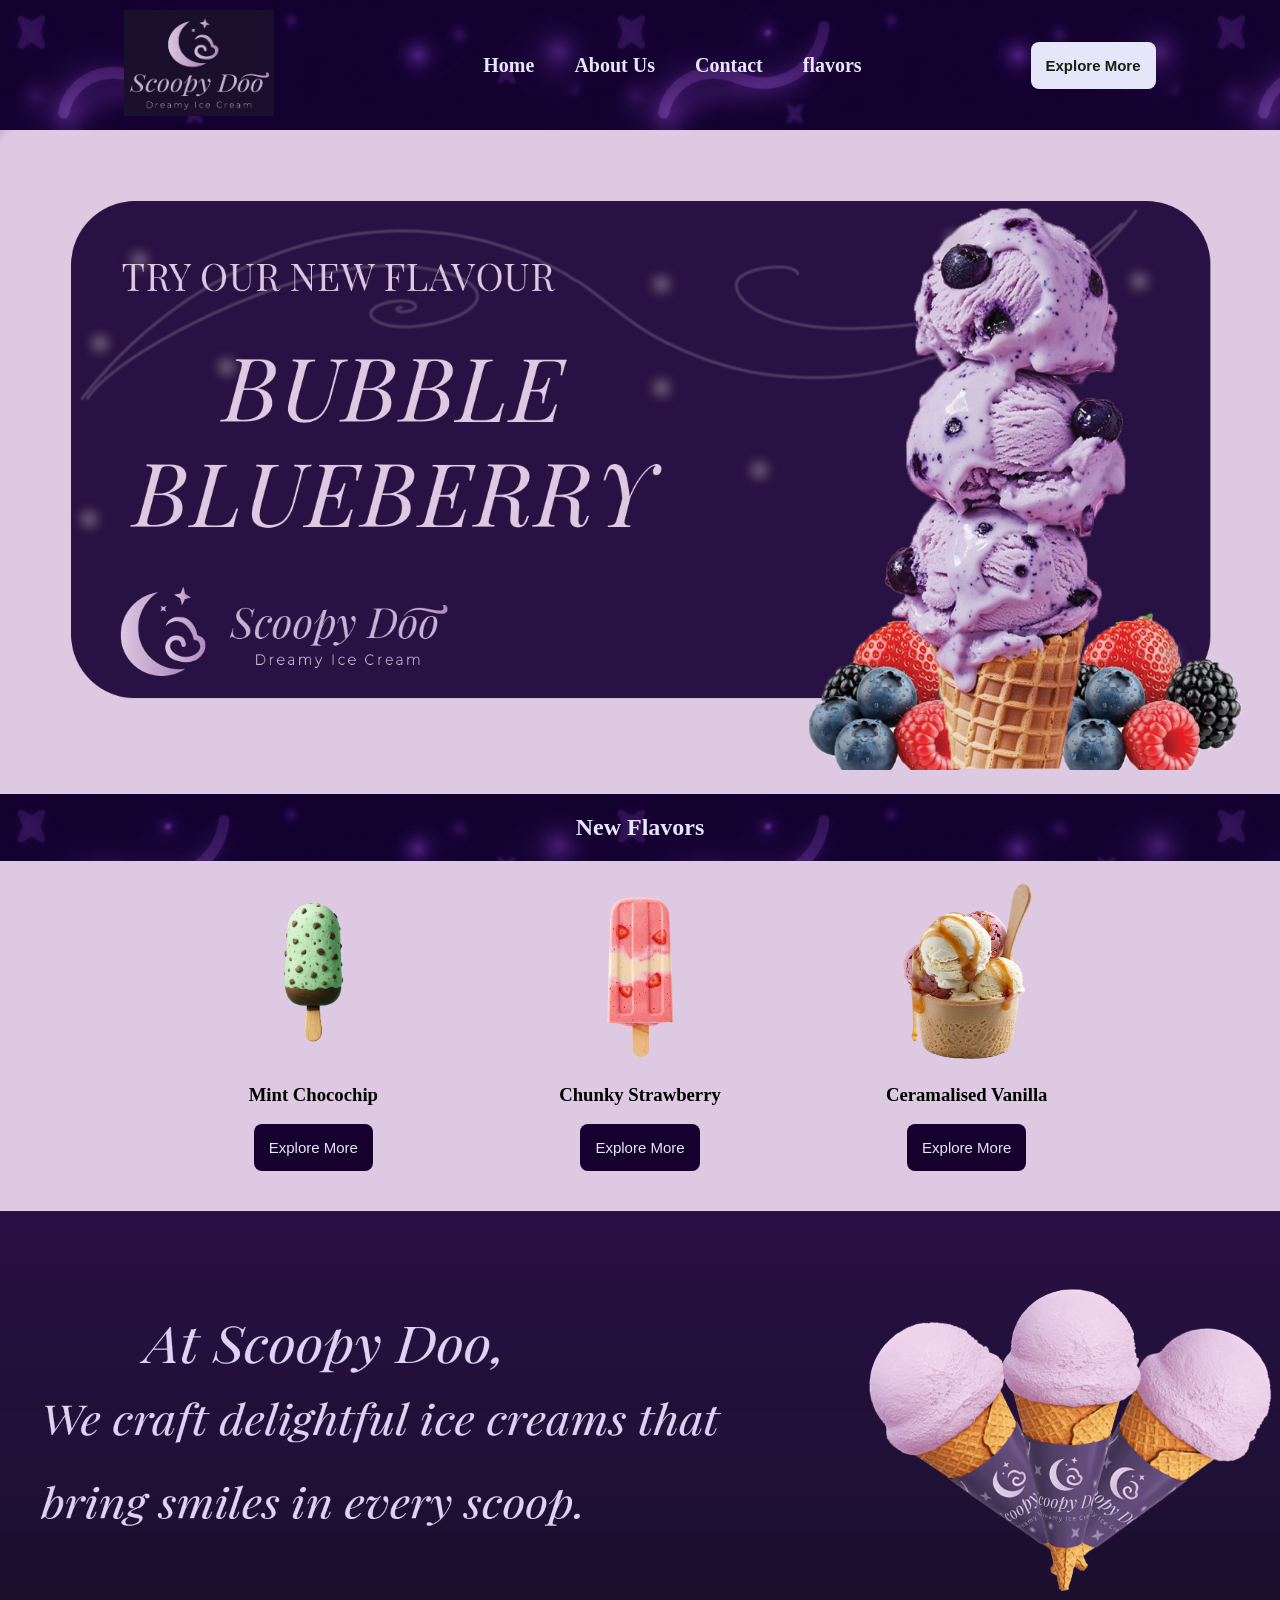
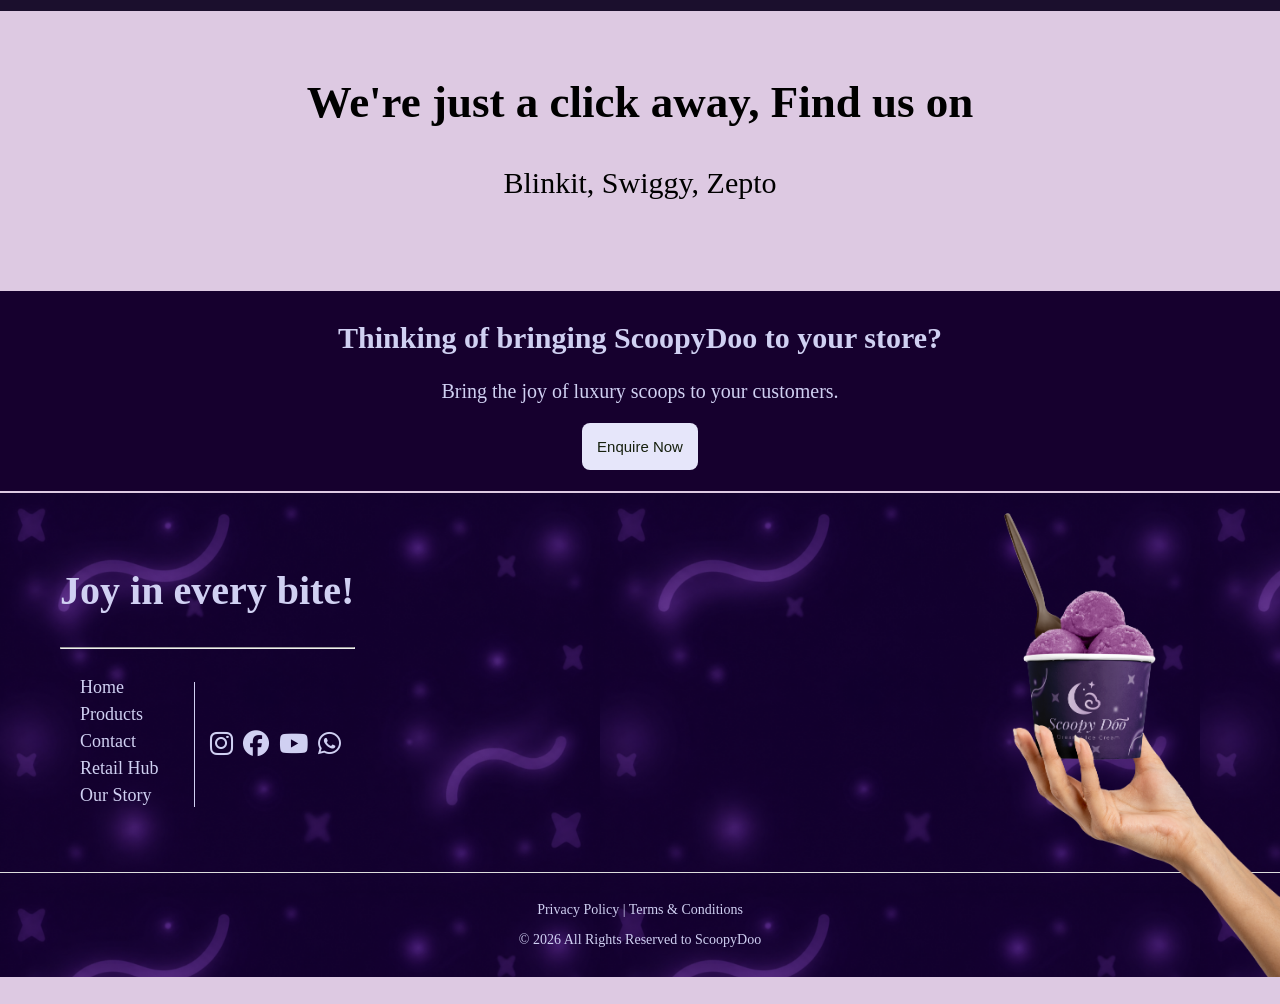
<file: index.html>
<!DOCTYPE html>
<html lang="en">
<head>
    <meta charset="UTF-8">
    <meta name="viewport" content="width=device-width, initial-scale=1.0">
    <title>Arcade</title>
    <link rel="stylesheet" href="stylesheet.css">
    <link rel="stylesheet" href="https://cdnjs.cloudflare.com/ajax/libs/font-awesome/6.7.2/css/all.min.css">
    <link rel="stylesheet" href="responsive.css">
</head>
<body class="index">
    
<div class="container">
<div class="row">

<nav class="navbar">

<div class="logo">   

<img src="logo.png"  alt="logo">


</div>


<ul class="nav-links">
<li>  <a href="index.html">Home </a></li>
<li> <a href="about.html"> About Us </a></li>
<li> <a href="contact.html"> Contact </a></li>
<li> <a href="flavors.html"> flavors </a></li>



</ul>

<button class="nav-button"><a href="flavors.html"> Explore More</a></button>

</nav>
</div>
</div>


<section class="banner">
    <div class="container">
<div class="row">

    <img src="billboard.png" alt="banner">
   

</div>
</div>
</section>

<section class="best">

    <h1>New Flavors</h1>
    
<div class="best-container">
    <div class="best-seller">

<img src="mint1.png" alt="">
<h3>Mint Chocochip </h3>
<button> <a href="flavors.html"> Explore More</a> </button>
    </div>

     <div class="best-seller">

<img src="straw1.png" alt="">
<h3>Chunky Strawberry </h3>
<button><a href="flavors.html"> Explore More</a> </button>
    </div>

     <div class="best-seller">

<img src="ceramal.png" alt="">
<h3>Ceramalised Vanilla </h3>
<button> <a href="flavors.html"> Explore More</a>  </button>
    </div>

</div>

</section>

<section>
    <div class="image-box"> 
<img src="s.png" alt="">
<!-- <div class="text"> <p>At Scoopy Doo, <br> we craft delightful ice creams that <br> bring smiles in every scoop.</p> </div>  -->

</div>
</section>


<section class="find-us">

<div class="container">
<div class="row">

<h2>We're just a click away, Find us on</h2>
<p> Blinkit, Swiggy, Zepto</p>


</div>
</div>
</section>

<section class="store">

<div class="container">
<div class="row">

<h2>Thinking of bringing ScoopyDoo to your store?</h2>
<p> Bring the joy of luxury scoops to your customers.</p>
<button> <a href="contact.html"> Enquire Now</a></button>

</div>
</div>
</section>

<footer class="footer">

  <div class="footer-container">

    <!-- LEFT -->
    <div class="footer-left">
  <h2>Joy in every bite!</h2>

  <hr>

  <div class="links-social">
    
    <ul class="links">
      <li>Home</li>
      <li>Products</li>
      <li>Contact</li>
      <li>Retail Hub</li>
      <li>Our Story</li>
    </ul>

    <div class="divider"></div>

    <div class="social-icons">
      <i class="fa-brands fa-instagram"></i>
      <i class="fa-brands fa-facebook"></i>
      <i class="fa-brands fa-youtube"></i>
      <i class="fa-brands fa-whatsapp"></i>
    </div>

  </div>
</div>
    <!-- RIGHT -->
    <div class="footer-right">
      <img src="hand scoopy.png" alt="">
    </div>

  </div>

  <!-- BOTTOM -->
  <div class="footer-bottom">
    <p>Privacy Policy | Terms & Conditions</p>
    <p>© 2026 All Rights Reserved to ScoopyDoo</p>
  </div>

</footer>


</body>
</html>
</file>
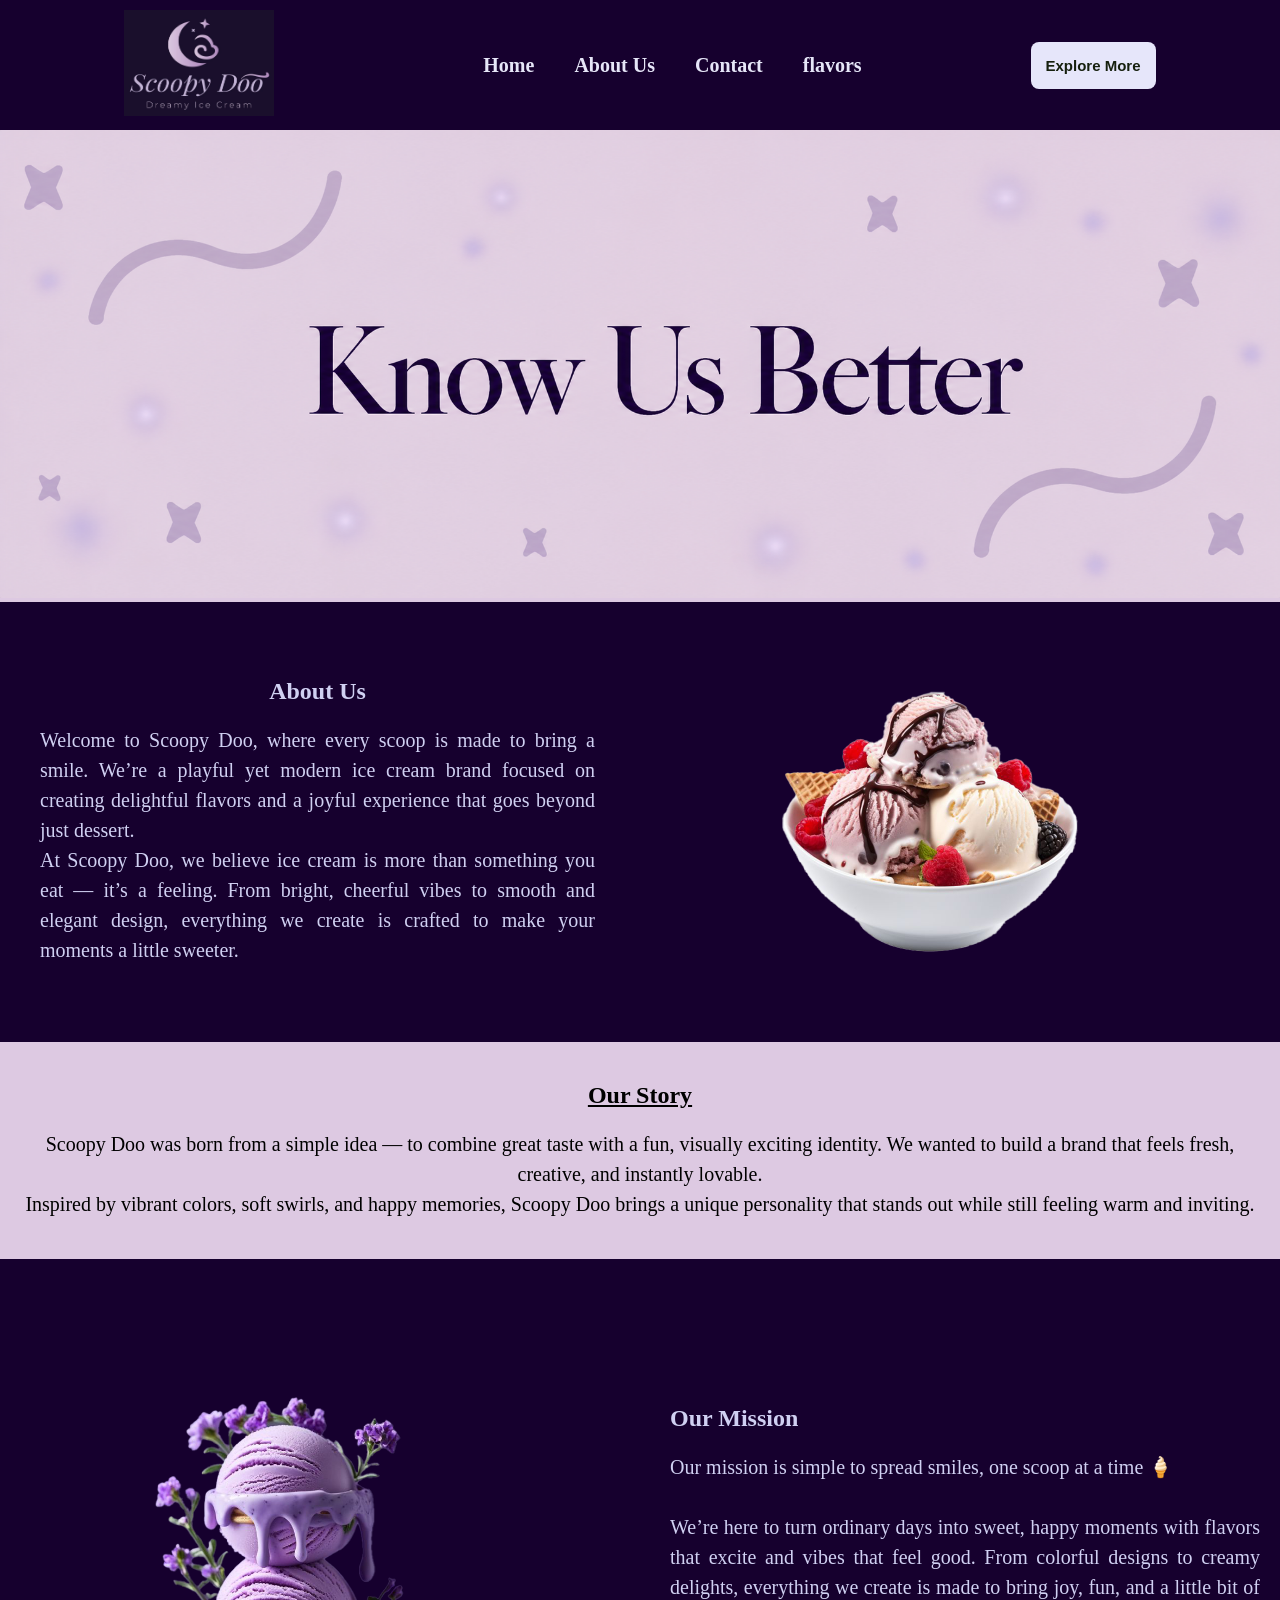
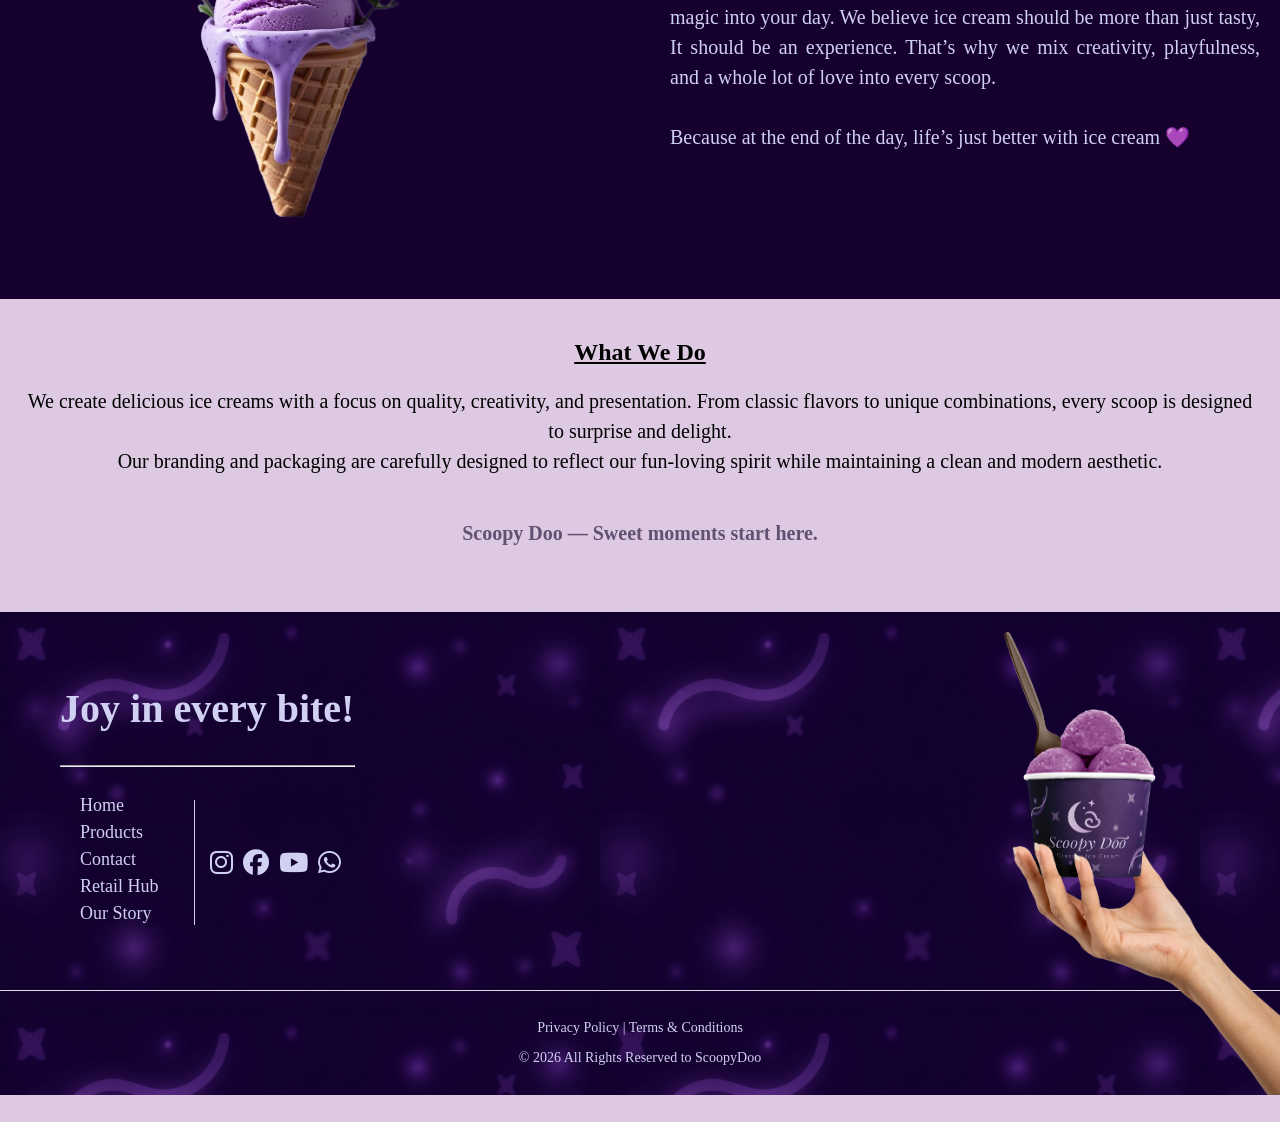
<file: about.html>
<!DOCTYPE html>
<html lang="en">
<head>
    <meta charset="UTF-8">
    <meta name="viewport" content="width=device-width, initial-scale=1.0">
    <title>Scoopydoo-About</title>
    <link rel="stylesheet" href="stylesheet.css">
    <link rel="stylesheet" href="https://cdnjs.cloudflare.com/ajax/libs/font-awesome/6.7.2/css/all.min.css">
 <link rel="stylesheet" href="responsive.css">
</head>
<body class="about-page">
    

    <div class="container">
<div class="row">

<nav class="navbar">

<div class="logo">   

<img src="logo.png"  alt="logo">


</div>


<ul class="nav-links">
<li>  <a href="index.html">Home </a></li>
<li> <a href="about.html"> About Us </a></li>
<li> <a href="contact.html"> Contact </a></li>
<li> <a href="flavors.html"> flavors </a></li>



</ul>

<button class="nav-button"><a href="flavors.html"> Explore More</a></button>

</nav>
</div>
</div>


<section class="banner">
    <div class="container">
<div class="row">

    <img src="final know us.png" alt="banner">
   

</div>
</div>
</section>

<section class="know-us">

    <div class="about-container">

<div class="about-text">

    <h1>About Us</h1>

    <p>Welcome to Scoopy Doo, where every scoop is made to bring a smile. We’re a playful yet modern ice cream brand focused on creating delightful flavors and a joyful experience that goes beyond just dessert.
<br>
At Scoopy Doo, we believe ice cream is more than something you eat — it’s a feeling. From bright, cheerful vibes to smooth and elegant design, everything we create is crafted to make your moments a little sweeter.</p>

</div>

<div class="about-img">
 <img src="icecream-png1.png" alt="">

</div>



</div>
</section>

<!-- <hr> -->

<section class="ourstory">
<div class="ourstory-container">

<h1>Our Story</h1>
 
<p>
    Scoopy Doo was born from a simple idea — to combine great taste with a fun, visually exciting identity. We wanted to build a brand that feels fresh, creative, and instantly lovable.

    <br>
Inspired by vibrant colors, soft swirls, and happy memories, Scoopy Doo brings a unique personality that stands out while still feeling warm and inviting.
</p>




</div>
</section>


<section class="Mission">

    <div class="mission-container">

<div class="mission-img"> 
<img src="p2.png" alt="">

</div>

<div class="mission-text">

<h1>Our Mission</h1>

<p>Our mission is simple to spread smiles, one scoop at a time 🍦
    <br>
    <br>

We’re here to turn ordinary days into sweet, happy moments with flavors that excite and vibes that feel good. From colorful designs to creamy delights, everything we create is made to bring joy, fun, and a little bit of magic into your day.

We believe ice cream should be more than just tasty, It should be an experience. That’s why we mix creativity, playfulness, and a whole lot of love into every scoop.

<br>
<br>

Because at the end of the day, life’s just better with ice cream 💜


</p>





</div>




</div>
</section>

<section class="about-end">
    <div class="about-do-container">

<h1> What We Do</h1>

<p>We create delicious ice creams with a focus on quality, creativity, and presentation. From classic flavors to unique combinations, every scoop is designed to surprise and delight.
<br>
Our branding and packaging are carefully designed to reflect our fun-loving spirit while maintaining a clean and modern aesthetic.</p>

<h6> Scoopy Doo — Sweet moments start here.</h6>

</div>
</section>



























<footer class="footer">

  <div class="footer-container">

    <!-- LEFT -->
    <div class="footer-left">
  <h2>Joy in every bite!</h2>

  <hr>

  <div class="links-social">
    
    <ul class="links">
      <li>Home</li>
      <li>Products</li>
      <li>Contact</li>
      <li>Retail Hub</li>
      <li>Our Story</li>
    </ul>

    <div class="divider"></div>

    <div class="social-icons">
      <i class="fa-brands fa-instagram"></i>
      <i class="fa-brands fa-facebook"></i>
      <i class="fa-brands fa-youtube"></i>
      <i class="fa-brands fa-whatsapp"></i>
    </div>

  </div>
</div>
    <!-- RIGHT -->
    <div class="footer-right">
      <img src="hand scoopy.png" alt="">
    </div>

  </div>

  <!-- BOTTOM -->
  <div class="footer-bottom">
    <p>Privacy Policy | Terms & Conditions</p>
    <p>© 2026 All Rights Reserved to ScoopyDoo</p>
  </div>

</footer>


</body>
</html>
</file>
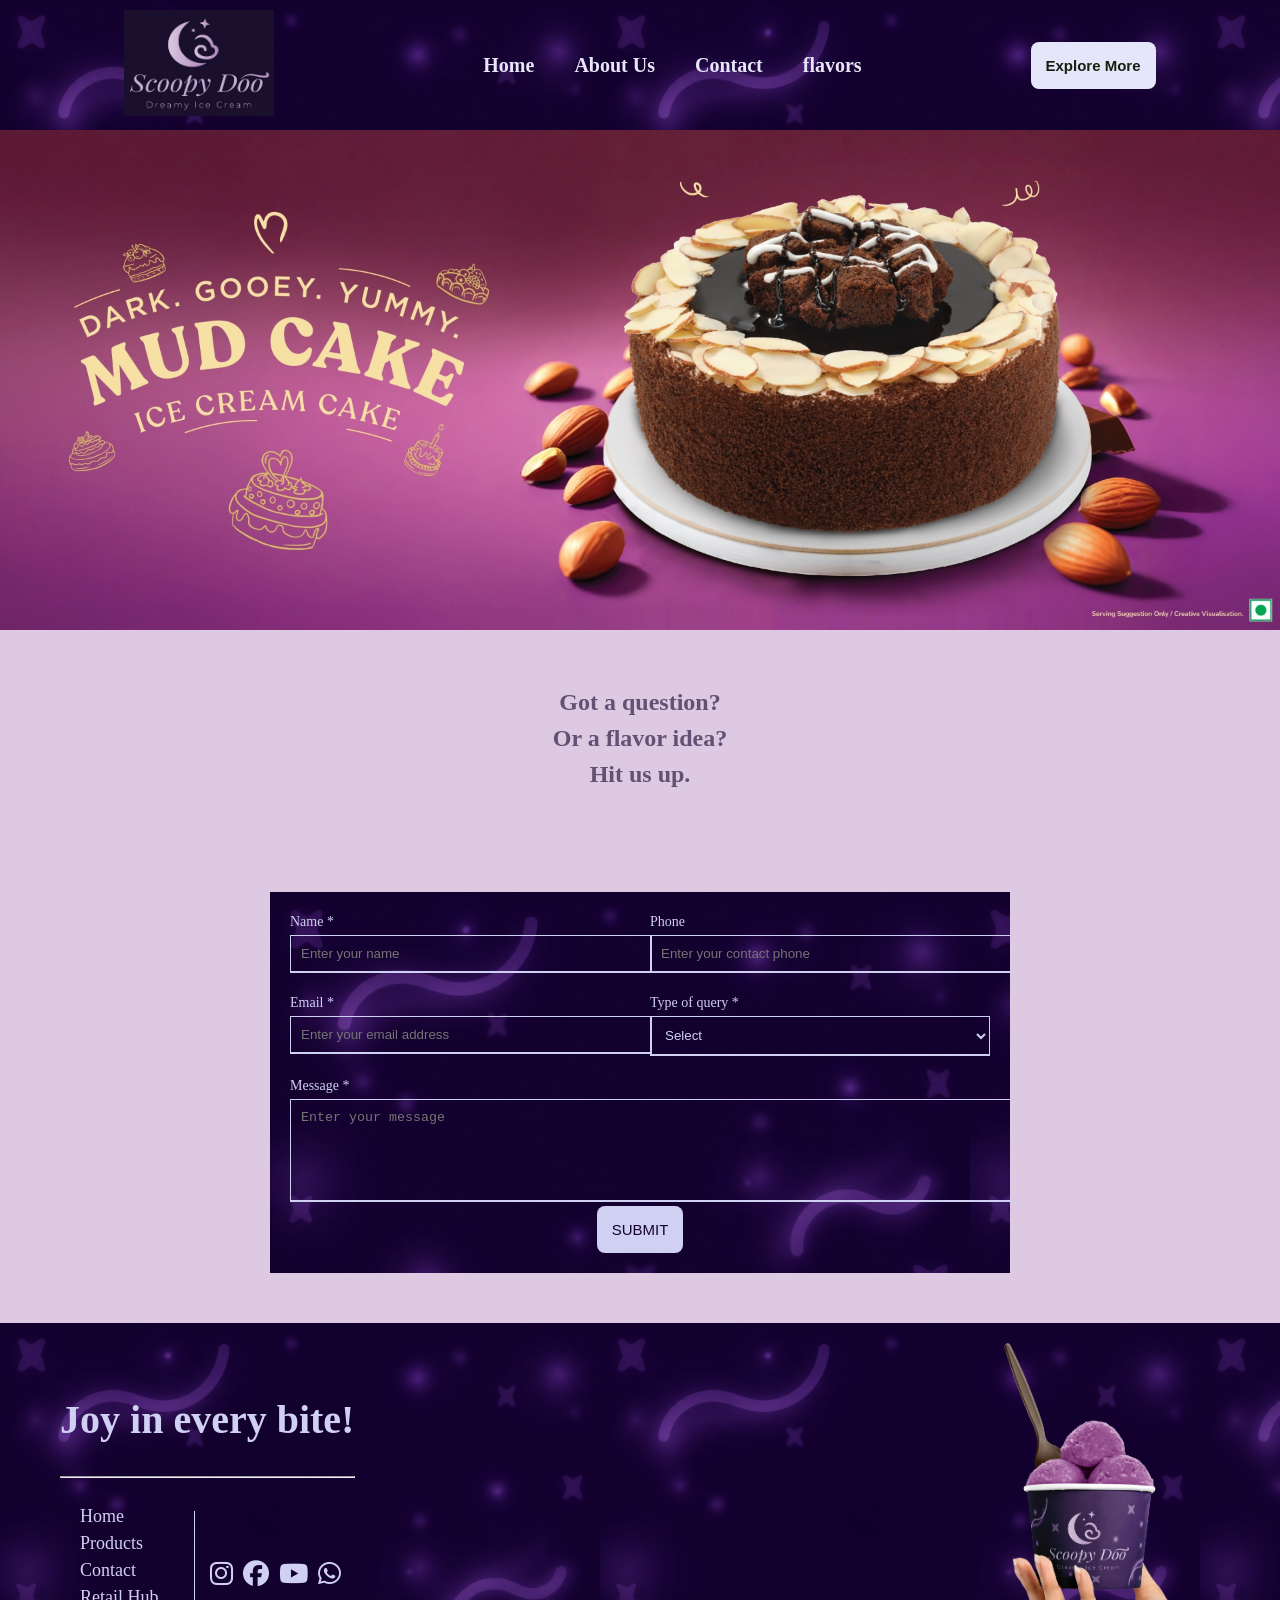
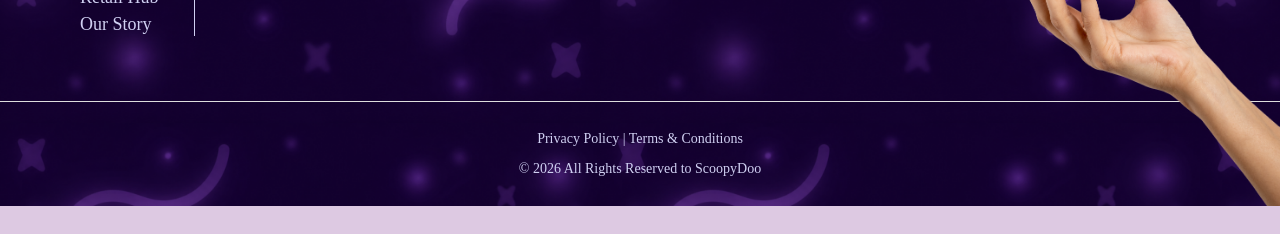
<file: contact.html>
<!DOCTYPE html>
<html lang="en">
<head>
    <meta charset="UTF-8">
    <meta name="viewport" content="width=device-width, initial-scale=1.0">
    <title>Scoopydoo-contact</title>
    <link rel="stylesheet" href="stylesheet.css">
    <link rel="stylesheet" href="https://cdnjs.cloudflare.com/ajax/libs/font-awesome/6.7.2/css/all.min.css">
 <link rel="stylesheet" href="responsive.css">


</head>
<body>
    
<div class="container">
<div class="row">

<nav class="navbar">

<div class="logo">   

<img src="logo.png"  alt="logo">


</div>


<ul class="nav-links">
<li>  <a href="index.html">Home </a></li>
<li> <a href="about.html"> About Us </a></li>
<li> <a href="contact.html"> Contact </a></li>
<li> <a href="flavors.html"> flavors </a></li>



</ul>

<button class="nav-button"><a href="flavors.html"> Explore More</a></button>

</nav>
</div>
</div>

<section class="banner">
    <div class="container">
<div class="row">

    <img src="mud-cake-banner.jpg" alt="banner">
   

</div>
</div>
</section>

<section class="contact">

<div class="contact-container">
<div class="contact-content">

<h1>

Got a question?

<br>

Or a flavor idea?
<br>

Hit us up.

</h1>
</div>
</div>

</section>

<section class="contact-details">


<div class="contact-container2">

   <form class="contact-form">

      <div class="row-contact">
        <div class="input-group">
          <label>Name *</label>
          <input type="text" placeholder="Enter your name" required>
        </div>

        <div class="input-group">
          <label>Phone</label>
          <input type="text" placeholder="Enter your contact phone">
        </div>
      </div>

      <div class="row-contact">
        <div class="input-group">
          <label>Email *</label>
          <input type="email" placeholder="Enter your email address" required>
        </div>

        <div class="input-group">
          <label>Type of query *</label>
          <select required>
            <option value="">Select</option>
            <option>General</option>
            <option>Support</option>
            <option>Business</option>
          </select>
        </div>
      </div>

      <div class="input-group full">
        <label>Message *</label>
        <textarea placeholder="Enter your message" required></textarea>
      </div>

      <div class="btn-contact">
      <button type="submit">SUBMIT</button>
</div>
    </form>

  </div>

  </div>
</section>





<footer class="footer">

  <div class="footer-container">

    <!-- LEFT -->
    <div class="footer-left">
  <h2>Joy in every bite!</h2>

  <hr>

  <div class="links-social">
    
    <ul class="links">
      <li>Home</li>
      <li>Products</li>
      <li>Contact</li>
      <li>Retail Hub</li>
      <li>Our Story</li>
    </ul>

    <div class="divider"></div>

    <div class="social-icons">
      <i class="fa-brands fa-instagram"></i>
      <i class="fa-brands fa-facebook"></i>
      <i class="fa-brands fa-youtube"></i>
      <i class="fa-brands fa-whatsapp"></i>
    </div>

  </div>
</div>
    <!-- RIGHT -->
    <div class="footer-right">
      <img src="hand scoopy.png" alt="">
    </div>

  </div>

  <!-- BOTTOM -->
  <div class="footer-bottom">
    <p>Privacy Policy | Terms & Conditions</p>
    <p>© 2026 All Rights Reserved to ScoopyDoo</p>
  </div>

</footer>


</body>
</html>
</file>
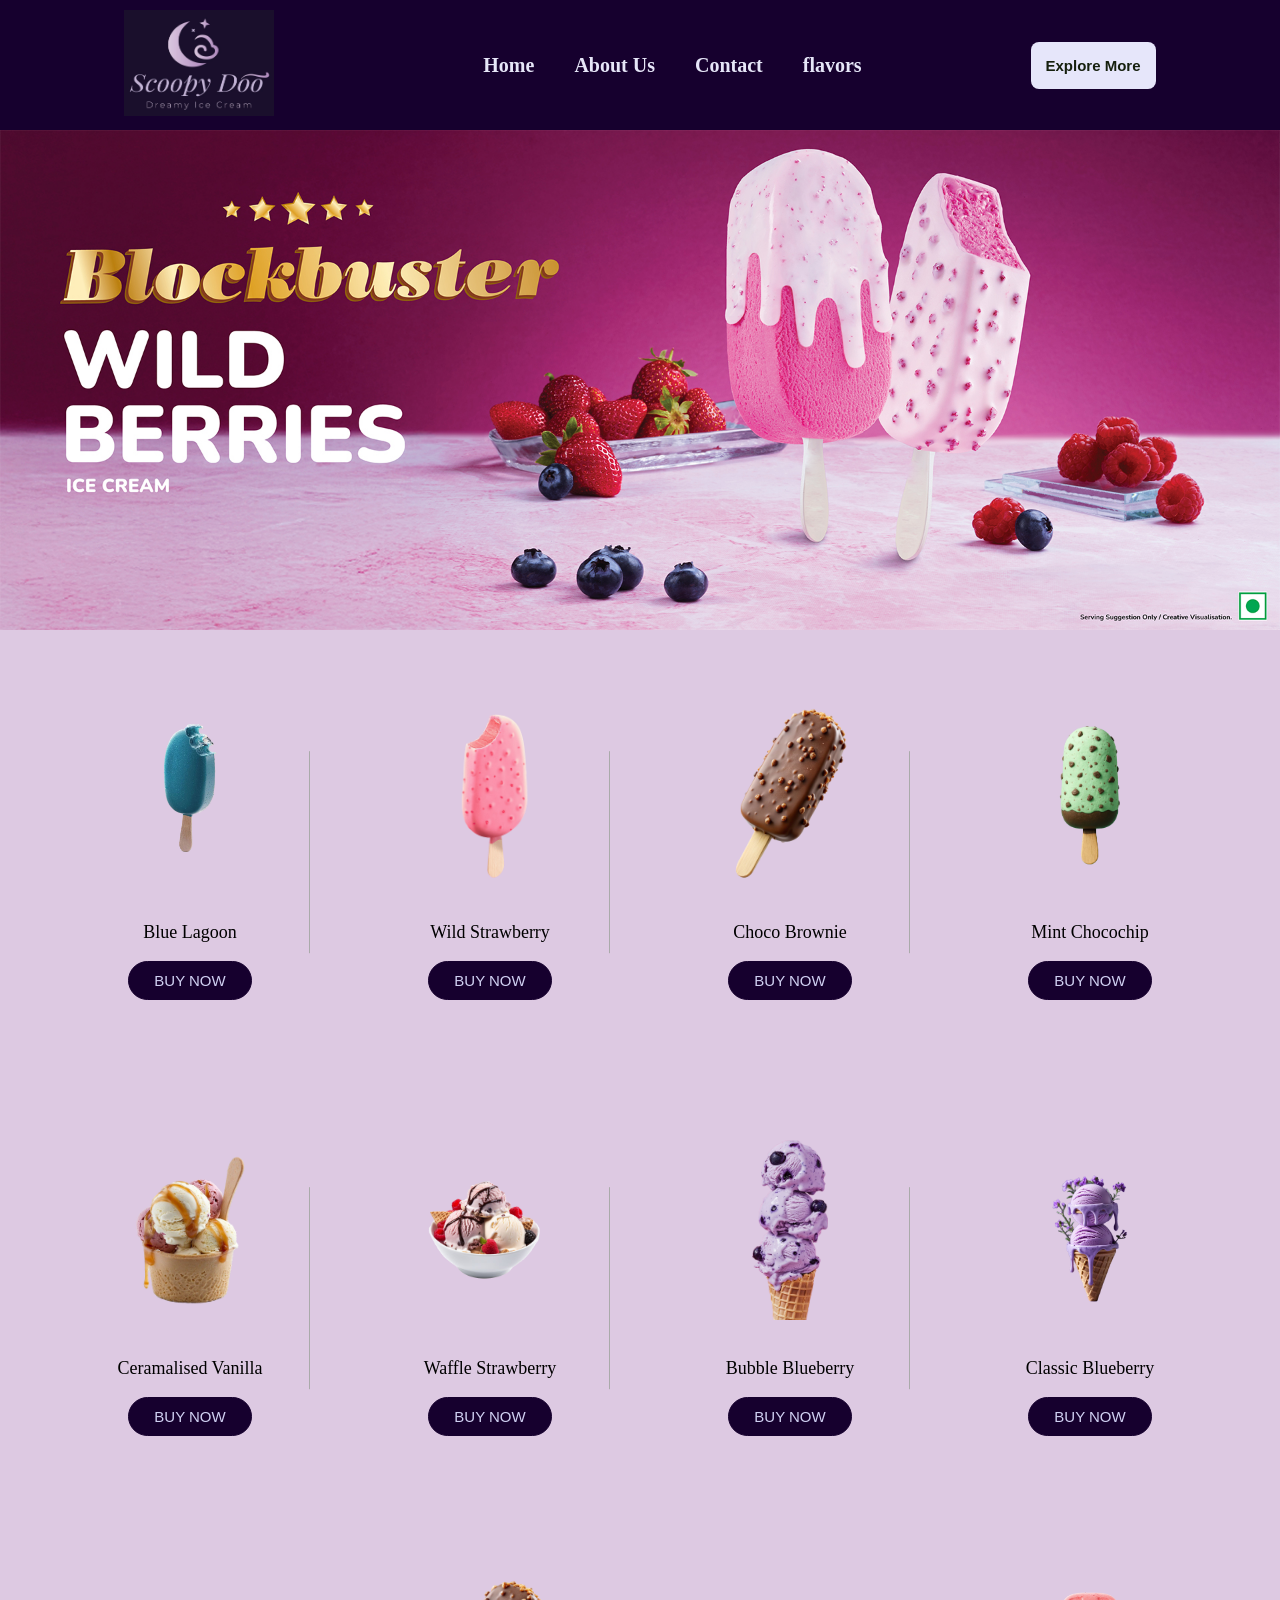
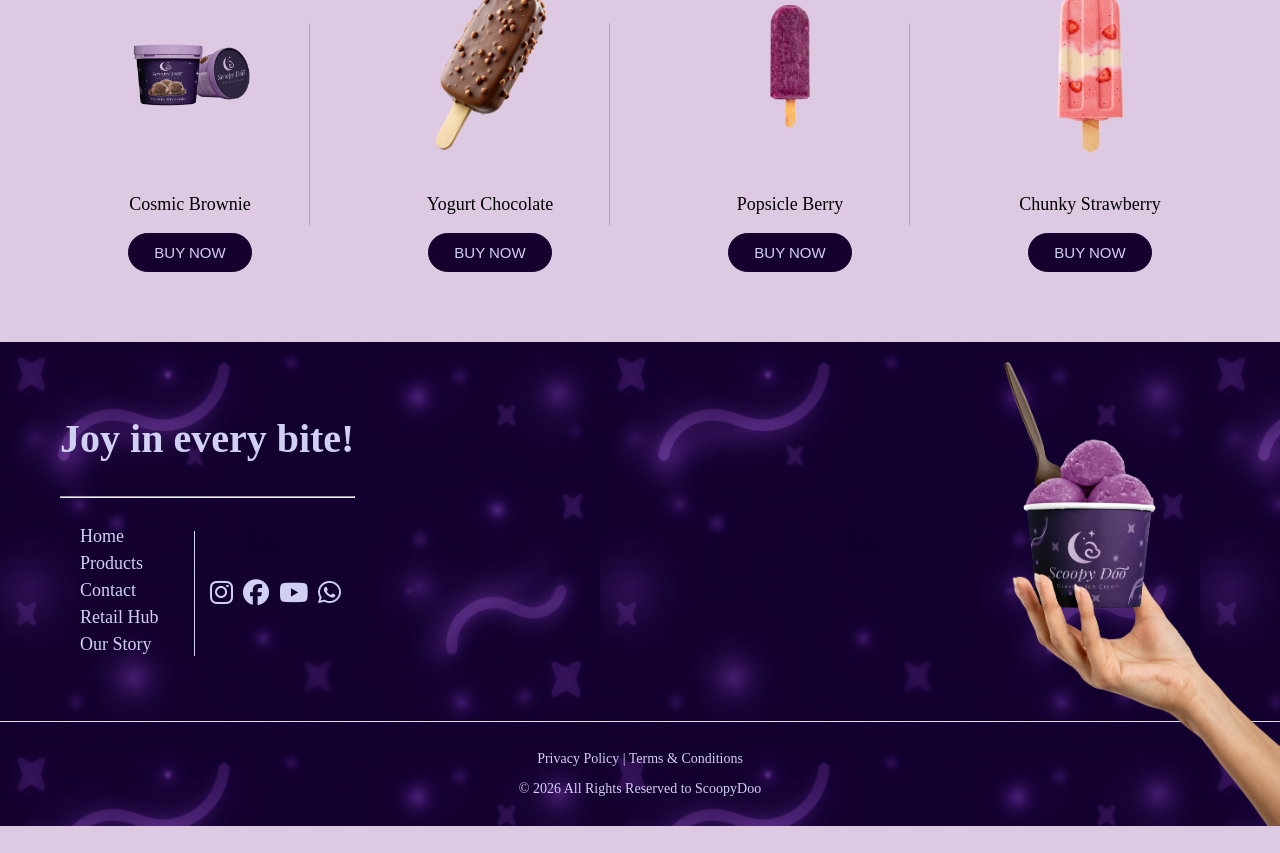
<file: flavors.html>
<!DOCTYPE html>
<html lang="en">
<head>
    <meta charset="UTF-8">
    <meta name="viewport" content="width=device-width, initial-scale=1.0">
    <title>Scoopydoo-flavors</title>
    <link rel="stylesheet" href="stylesheet.css">
    <link rel="stylesheet" href="https://cdnjs.cloudflare.com/ajax/libs/font-awesome/6.7.2/css/all.min.css">
 <link rel="stylesheet" href="responsive.css">

</head>
<body class="flavor-page">
    
<div class="container">
<div class="row">

<nav class="navbar">

<div class="logo">   

<img src="logo.png"  alt="logo">


</div>


<ul class="nav-links">
<li>  <a href="index.html">Home </a></li>
<li> <a href="about.html"> About Us </a></li>
<li> <a href="contact.html"> Contact </a></li>
<li> <a href="flavors.html"> flavors </a></li>



</ul>

<button class="nav-button"><a href="flavors.html"> Explore More</a></button>

</nav>
</div>
</div>


<section class="banner">
    <div class="container">
<div class="row">

    <img src="havmor-banner.png" alt="banner">
   

</div>
</div>
</section>


<section class="products">

  <div class="product">
    <img src="blue ice1.png" alt="">
    <h3>Blue Lagoon</h3>
    <button>BUY NOW</button>
  </div>

  <div class="product">
    <img src="berry1.png" alt="">
    <h3>Wild Strawberry</h3>
    <button>BUY NOW</button>
  </div>

  <div class="product">
    <img src="chocolate1.png" alt="">
    <h3>Choco Brownie </h3>
   
    <button>BUY NOW</button>
  </div>

  <div class="product">
    <img src="mint1.png" alt="">
    <h3>Mint Chocochip</h3>
    
    <button>BUY NOW</button>
  </div>

</section>


<section class="products">

  <div class="product">
    <img src="ceramal.png" alt="">
    <h3>Ceramalised Vanilla</h3>
    <button>BUY NOW</button>
  </div>

  <div class="product">
    <img src="icecream-png1.png" alt="">
    <h3>Waffle Strawberry</h3>
    <button>BUY NOW</button>
  </div>

  <div class="product">
    <img src="Layer 1.png" alt="">
    <h3>Bubble Blueberry </h3>
   
    <button>BUY NOW</button>
  </div>

  <div class="product">
    <img src="p2.png" alt="">
    <h3>Classic Blueberry</h3>
    
    <button>BUY NOW</button>
  </div>

</section>


<section class="products">

  <div class="product">
    <img src="ice cream tub.png" alt="">
    <h3>Cosmic Brownie</h3>
    <button>BUY NOW</button>
  </div>

  <div class="product">
    <img src="chocolate1.png" alt="">
    <h3>Yogurt Chocolate</h3>
    <button>BUY NOW</button>
  </div>

  <div class="product">
    <img src="popsicle.png" alt="">
    <h3>Popsicle Berry </h3>
   
    <button>BUY NOW</button>
  </div>

  <div class="product">
    <img src="straw1.png" alt="">
    <h3>Chunky Strawberry</h3>
    
    <button>BUY NOW</button>
  </div>

</section>
































<footer class="footer">

  <div class="footer-container">

    <!-- LEFT -->
    <div class="footer-left">
  <h2>Joy in every bite!</h2>

  <hr>

  <div class="links-social">
    
    <ul class="links">
      <li>Home</li>
      <li>Products</li>
      <li>Contact</li>
      <li>Retail Hub</li>
      <li>Our Story</li>
    </ul>

    <div class="divider"></div>

    <div class="social-icons">
      <i class="fa-brands fa-instagram"></i>
      <i class="fa-brands fa-facebook"></i>
      <i class="fa-brands fa-youtube"></i>
      <i class="fa-brands fa-whatsapp"></i>
    </div>

  </div>
</div>
    <!-- RIGHT -->
    <div class="footer-right">
      <img src="hand scoopy.png" alt="">
    </div>

  </div>

  <!-- BOTTOM -->
  <div class="footer-bottom">
    <p>Privacy Policy | Terms & Conditions</p>
    <p>© 2026 All Rights Reserved to ScoopyDoo</p>
  </div>

</footer>


</body>
</html>
</file>
<file: stylesheet.css>
body {
       background-color: #ddc9e2;
    margin: 0;
    padding: 0;
    box-sizing: border-box;
}

html,body{
       overflow-x: hidden;
       width: 100%
}
 a {
    color: #e6e6f8;
    cursor: pointer;
    text-decoration: none;
}
 a button{
    color: #16200e;
    cursor: pointer;
    text-decoration: none;
}

 .nav-button a{
    color: #16200e;
    cursor: pointer;
    text-decoration: none;
}

.store button a {
    color: #16200e;
    cursor: pointer;
    text-decoration: none;
}
.logo img {
    width: 150px;
   
}

.navbar{

background-color: #16002e; 
display: flex;
align-items: center;
justify-content: space-around;
padding: 10px 40px;
background-image: url(ChatGPT\ Image\ May\ 2\,\ 2026\,\ 07_09_27\ PM.png);
    background-size: 600px;


}
.nav-links {
    display: flex;
    list-style: none;
    gap: 40px;
}

.nav-links li{
color: #e6e6f8;
cursor: pointer;
font-size: 20px;
font-weight: bold;

}
.nav-links li:hover{
color: #d0d0f2;
}

.nav-button {
    align-items: center;
    padding: 15px;
    color: #16002e;
    background-color: #e6e6fa;
    border-radius: 8px;
    border: none;
    cursor: pointer;
    font-size: 15px;
    font-weight: bold;
}

.nav-button:hover{
background-color: #615172;
color: #d0d0f2;

}

/* .banner{
    position: relative;
} */

.banner img {
    width: 100%;
    object-fit: cover;
}

/* .banner-text{
position: absolute;


} */

.best-container{
    display: flex;
    gap: 80px;
    align-items: center;
    justify-content: center;
    margin: 0 auto;
    max-width: 900px;
}

.best h1 {
    text-align: center;
    font-weight: bolder;
    background-color: #16002e;
    color: #e6e6fa;
    padding: 20px;
    background-image: url(ChatGPT\ Image\ May\ 2\,\ 2026\,\ 07_09_27\ PM.png);
    background-size: 600px;
}
.best-seller{
    width: 250px;
    text-align: center;
}

.best{
    text-align: center;
        font-family: ui-monospace;
   
}

.best img {
   height: 180px;
   object-fit: contain;
}

button {
    align-items: center;
    padding: 15px;
    background-color: #16002e;
    color: #e6e6fa;
    border-radius: 8px;
    border: none;
    cursor: pointer;
    font-size: 15px;
   
}

button:hover{
 background-color: #615172;
color: #d0d0f2;

}

.image-box{
 position: relative;
    margin-top: 40px;
}

.image-box img{
    width: 100%;
    display: block;
}

.text p{
position: absolute;
    top: 45%;
    left: 4%;
    line-height: 1.4;
transform: translateY(-50%);

color: white;
font-size: 40px;
font-weight: bold;


}

section.find-us {
    text-align: center;
    height: 150px;
    margin-top: 65px;
margin-bottom: 30px;
}

.find-us h2{
    font-size: 45px;
}

.find-us p{
 font-size: 30px;

}

section.store {
    background-color: #16002e;
    color: #d0d0f2;
    text-align: center;
    height: 200px;
    margin-top: 65px;
    margin-bottom: 2px;

}



    .store h2 {
    padding-top: 30px;
    font-size: 30px;
}

.store button {
    background-color: #e6e6fa;
    color: #16002e;
}

.store button:hover{
background-color: #615172;
color: #16002e;
}

.store p{
    font-size: 20px;
}




/* MAIN LAYOUT */


/* GRID LAYOUT (no more flex issues) */
.footer-container {
 
  
  display: flex;
  align-items: center;
  padding: 40px 60px;
  position: relative;

}

.footer{
    background-image: url(ChatGPT\ Image\ May\ 2\,\ 2026\,\ 07_09_27\ PM.png);
        background-size: 600px;
        color: #d0d0f2;
}

/* LEFT */
.footer-left {
  max-width: 500px;
}

/* CENTER (for spacing control) */
.footer-container::before {
  content: "";
}

/* RIGHT IMAGE */
.footer-right {
  display: flex;
 position: absolute;
  right: 0px;
  left: 0;
  justify-content: flex-end;
    margin-left: auto;
   
}

.footer-right img {
  width: 380px;
  display: block;
  height: auto;
  transform: translateY(50px);
  
}

/* LINKS + ICONS */
.links-social {
  display: flex;
  align-items: center;
  gap: 15px;
}

.links {
    list-style: none;
    padding: 10px;
    margin: 10px;
}

.links li {
  margin-bottom: 6px;
  font-size: 18px;
  cursor: pointer;
}

/* divider */

hr{ color: #d0d0f2;}

.divider {
    width: 1px;
    height: 125px;
    background: #d0d0f2;
}

/* icons */
.social-icons {
  display: flex;
  font-size: 26px;
  margin-right: 14px;
  gap: 10px;
  cursor: pointer;
}

/* BOTTOM TEXT */
.footer-bottom {
  text-align: center;
  padding: 15px 0;
  font-size: 14px;
  border-top: 1px solid #ddd;
}


.footer-left h2 {
    text-align: center;
    font-size: 40px;
    color: #d0d0f2;
}


/* About-page */

.about-page .navbar{
    background-image: none;
}

.about-container {
    display: flex;
    align-items: center;
    width: 100%;
     padding: 20px 0 20px 20px;
      /* background-image: url(ChatGPT\ Image\ May\ 2\,\ 2026\,\ 07_09_27\ PM.png); */
     /* background-size: 600px; */
     background-color: #16002e;
     color: #d0d0f2;
}

.about-text{
    width: 50%;
    text-align: justify;
        padding-left: 20px;
    
}

.about-text h1{
 
    text-align: center;
      
}

.about-text p {
    font-size: 20px;
    line-height: 1.5;
}

.about-img{
    width: 50%;
    align-items: center;
        padding-left: 150px;
}

.about-img img{
display: block;
    width: 400px;
}


.ourstory-container {
    align-items: center;
    text-align: center;
    padding: 20px;
    /* background-image: url(ChatGPT\ Image\ May\ 2\,\ 2026\,\ 07_09_27\ PM.png);
       background-size: 600px; */
    /* color: #d0d0f2; */
}


    .ourstory-container h1{
 text-decoration: underline;
    text-align: center;
    
     
}

.ourstory-container p {
    font-size: 20px;
    line-height: 1.5;
}

.mission-container{


       display: flex;
    align-items: center;
    width: 100%;
     padding: 20px 0 20px 20px;
     background-color: #16002e;
      color: #d0d0f2;}
      /* background-image: url(ChatGPT\ Image\ May\ 2\,\ 2026\,\ 07_09_27\ PM.png); */
       /* background-size: 600px; */ 


.mission-img{
    width: 50%;
    align-items: center;
       padding-left: 60px;
      
}

.mission-img img{
display: block;
    width: 400px;
}

.mission-text{
    width: 50%;
    text-align: justify;
       padding-right: 40px;
    
}

.mission-text p {
    font-size: 20px;
    line-height: 1.5;
}

.about-do-container {
    align-items: center;
    text-align: center;
    padding: 20px;
     /* background-image: url(ChatGPT\ Image\ May\ 2\,\ 2026\,\ 07_09_27\ PM.png);
       background-size: 600px; */
    /* color: #d0d0f2; */
    
}


    .about-do-container h1{
 text-decoration: underline;
    text-align: center;
   
    
     
}

.about-do-container p {
    font-size: 20px;
    line-height: 1.5;
}

.about-do-container h6 {
    font-size: 20px;
    color: #615172;
}

.about-page footer{
    background-image: url(ChatGPT\ Image\ May\ 2\,\ 2026\,\ 07_09_27\ PM.png); 
   background-size: 600px;
}



/* contact */

.contact-content {
    text-align: center;
    padding: 30px;
    color: #615172;
    line-height: 1.5;
}


.contact-container2{
max-width: 700px;
    align-items: center;
    padding: 20px 20px 20px 20px;
    margin: 50px auto;
     background-image: url(ChatGPT\ Image\ May\ 2\,\ 2026\,\ 07_09_27\ PM.png);
       background-size: 700px;
    
}

/* Row for 2 columns */
.row-contact {
  display: flex;
  gap: 20px;
  margin-bottom: 20px;
}

/* Input group */
.input-group {
  flex: 1;
  text-align: left;
}

/* Full width textarea */
.full {
  width: 100%;
}

/* Labels */
label {
  font-size: 14px;
  color: #d0d0f2;
}

/* Inputs */
input, select, textarea {
  width: 100%;
  padding: 10px;
  margin-top: 5px;
  border: 1px solid;
  border-bottom: 2px solid #d0d0f2;
  background: transparent;
  outline: none;
  color: #d0d0f2;
  
}

/* Textarea */
textarea {
  height: 80px;
  resize: none;
 
 
}

/* Focus effect */
input:focus, textarea:focus, select:focus {
  border-color: #d0d0f2;
  border: 2px solid;
}

.contact-container2 button{
background-color: #d0d0f2;
align-items: center;
color: #16002e;

}

.btn-contact{
    text-align: center;
}

/* flavors */

.flavor-page .navbar{
    background-image: none;
}

/* Main container */
.products {
  display: flex;
  justify-content: center;
  align-items: flex-start;
  flex-wrap: wrap;
  padding: 50px 20px;
  gap: 60px;
}

/* Each product card */
.product {
    display: flex;
 text-align: center;
  padding: 20px;
  flex-direction: column;
  align-items: center;
  position: relative;
  width: 200px;
}
  

/* Vertical divider */
.product:not(:last-child)::after {
  content: "";
  position: absolute;
  right: 0;
  top: 50%;
  height: 60%;
  width: 1px;
  background: #aaa;
  transform: translateY(-50%);
}

/* Images */
.product img {
  width: 150px;
  height: 180px;
  margin-bottom: 20px;
  object-fit: contain;
}

/* Text */
.product h3 {
  font-size: 18px;
  font-weight: 500;
  
  justify-content: center;
  align-items: center;
}

.product p {
  margin: 5px 0 20px;
  font-size: 16px;
}

/* Button */
.product button {
  margin-top: aut15px;
  padding: 10px 25px;
  border: 1px solid #16002e;
  background: #16002e;
  color: #d0d0f2;
  border-radius: 25px;
  cursor: pointer;
}

/* Hover effect */
.product button:hover {
  background: #615172;
  color: white;
}
</file>
<file: responsive.css>
@media screen and  (max-width:991px) {

.product {
    display: flex;
    text-align: center;
    padding: 20px;
    flex-direction: column;
    align-items: center;
    position: relative;
    width: 100px;
}


.product img {
    width: 140px;
    height: 120px;
    margin-bottom: 20px;
    object-fit: contain;
}

.product button {
    margin-top: aut15px;
    padding: 10px 10px;
    border: 1px solid #16002e;
    background: #16002e;
    color: #d0d0f2;
    border-radius: 25px;
    cursor: pointer;
    font-size: 11px;
}


.product:not(:last-child)::after {
    content: "";
    position: absolute;
    right: -31px;
    top: 50%;
    height: 60%;
    width: 1px;
    background: #aaa;
    transform: translateY(-50%);
}
}



@media screen and (max-width:768px) ){

    .navbar {
    padding: 10px 10px;
}

.logo img {
    width: 125px;
}

}


@media screen and (max-width:480px){


    .nav-links li {
    color: #e6e6f8;
    cursor: pointer;
    font-size: 13px;
    font-weight: bold;
}

.nav-button {
    align-items: center;
    padding: 10px;
    color: #16002e;
    background-color: #e6e6fa;
    border-radius: 8px;
    border: none;
    cursor: pointer;
    font-size: 10px;
    font-weight: bold;
}

.logo img {
    width: 80px;
}

.navbar {
    background-color: #16002e;
    display: flex;
    align-items: center;
    justify-content: space-around;
    padding: 10px 10px;
    /* background-image: url(/img/ChatGPT Image May 2, 2026, 07_09_27 PM.png);
    background-size: 330px; */
}

.nav-links {
    display: flex;
    list-style: none;
    gap: 20px;
}

.best-container {
    display: flex;
    gap: 50px;
    align-items: center;
    justify-content: space-between;
    max-width: 480px;
    padding: 10px;
    font-size: 12px;
}

button {
    align-items: center;
    padding: 10px;
    background-color: #16002e;
    color: #e6e6fa;
    border-radius: 8px;
    border: none;
    cursor: pointer;
    font-size: 11px;
}

section.find-us {
    text-align: center;
    height: 100px;
    margin-top: 60px;
    margin-bottom: 20px;
}

.find-us h2 {
    font-size: 30px;
}

.find-us p {
    font-size: 20px;
}

section.store {
    background-color: #16002e;
    color: #d0d0f2;
    text-align: center;
    height: 200px;
    margin-top: 50px;
    margin-bottom: 2px;
}
.store h2 {
    padding-top: 40px;
    font-size: 20px;
}

.store p {
    font-size: 15px;
}

.footer-right img {
    width: 180px;
    display: block;
    height: auto;
    transform: translateY(50px);
}

.footer-container {
    display: flex;
    align-items: center;
    padding: 20px 20px;
    position: relative;
}

.footer-left h2 {
    text-align: center;
    font-size: 20px;
    color: #d0d0f2;
}

.links-social {
    display: flex;
    align-items: center;
    gap: 7px;
}

.links li {
    margin-bottom: 6px;
    font-size: 15px;
    cursor: pointer;
}
.social-icons {
    display: flex;
    font-size: 15px;
    margin-right: 14px;
    gap: 15px;
    cursor: pointer;
}

.footer-bottom {
    text-align: center;
    padding: 10px 0;
    font-size: 10px;
    border-top: 1px solid #ddd;
}
.about-text h1 {
    text-align: center;
    font-size: 21px;
}


.about-text p {
    font-size: 12px;
  
}
.about-img img {
    display: block;
    width: 150px;
    
}

.about-img {
    width: 50%;
    align-items: center;
    padding-left: 80px;
}

.ourstory-container p {
    font-size: 12px;
   
}

.ourstory-container {
    align-items: center;
    text-align: center;
    padding: 15px;
    
}
.ourstory h1 {
    font-size: 20px;
}

.mission-img img {
    display: block;
    width: 220px;
}

.mission-text h1 {
    font-size: 20px;
}

.mission-text p {
    font-size: 12px;
}
.mission-img {
    width: 50%;
    align-items: center;
    padding-left: 10px;
}

.about-do-container p {
    font-size: 12px;
}

.about-do-container h1 {
    text-decoration: underline;
    text-align: center;
    font-size: 20px;
}
.about-do-container h6 {
    font-size: 16px;
    color: #615172;
}
.about-do-container {
    align-items: center;
    text-align: center;
    padding: 10px;
    /* color: #d0d0f2; */
}


.contact-content {
    text-align: center;
    padding: 10px;
    color: #615172;
    line-height: 1.3;
}

.contact-content h1 {
    font-size: 20px;
}

.contact-container2 {
    max-width: 700px;
    align-items: center;
    padding: 20px 30px 20px 20px;
    margin: 20px auto;
    /* background-image: url(/img/ChatGPT Image May 2, 2026, 07_09_27 PM.png);
    background-size: 700px; */
}

.product {
    display: flex;
    text-align: center;
    padding: 20px;
    flex-direction: column;
    align-items: center;
    position: relative;
    width: 120px;
}

.product:not(:last-child)::after {
    content: "";
    position: absolute;
    right: -15px;
    top: 50%;
    height: 60%;
    width: 1px;
    background: #aaa;
    transform: translateY(-50%);
}
}


@media screen and (max-width:320px){
   
  .navbar {
    background-color: #16002e;
    display: flex;
    align-items: center;
    justify-content: space-around;
    padding: 10px 10px;
    
}

.logo img {
    width: 50px;
}

.nav-links {
    display: flex;
    list-style: none;
    gap: 10px;
}

.best-container {
    display: flex;
    gap: 5px;
    align-items: center;
    justify-content: center;
    margin: 0 auto;
    max-width: 900px;
            padding: 10px;
}

   .best img {
        height: 100px;
        object-fit: contain;
    }

    .find-us h2 {
    font-size: 26px;
}

.find-us p {
    font-size: 18px;
}


.store h2{
     font-size: 20px;

}

.store p {
    font-size: 14px;
}

section.find-us {
    text-align: center;
    height: 90px;
    margin-top: 30px;
    margin-bottom: 30px;
}

section.store {
    background-color: #16002e;
    color: #d0d0f2;
    text-align: center;
    height: 200px;
    margin-top: 65px;
    margin-bottom: 2px;
}


.footer-container {
    display: flex;
    align-items: center;
    padding: 10px 10px;
    position: relative;
}

.footer-left h2 {
    text-align: center;
    font-size: 20px;
    color: #d0d0f2;
}

.links li {
    margin-bottom: 6px;
    font-size: 12px;
    cursor: pointer;
}

.social-icons {
    display: flex;
    font-size: 14px;
    margin-right: 14px;
    gap: 10px;
    cursor: pointer;
}

.footer-right img {
    width: 140px;
    display: block;
    height: auto;
    transform: translateY(50px);
}

.footer-bottom {
    text-align: center;
    padding: 10px 0;
    font-size: 10px;
    border-top: 1px solid #ddd;
}

.about-img {
    width: 50%;
    align-items: center;
    padding-left: 20px;
}

.about-text p {
    font-size: 10px;
    
}

.about-text h1 {
    font-size: 20px;
    text-align: center;
}

.ourstory-container p {
    font-size: 12px;
    
}

.ourstory-container h1 {
    text-decoration: underline;
    text-align: center;
    font-size: 20px;
}

.mission-text p {
    font-size: 10px;
   
}

.mission-text h1 {
    font-size: 20px;
   
}

.mission-img img {
    display: block;
    width: 100px;
}


.mission-img {
    width: 50%;
    align-items: center;
    padding-left: 20px;
}
.about-img img {
    display: block;
    width: 160px;
}

.about-do-container p {
    font-size: 10px;
   
}
.about-do-container h1 {
    font-size: 20px;
   
}

.about-do-container h6 {
    font-size: 15px;
    color: #615172;
}


.contact-content {
    text-align: center;
    padding: 20px;
    color: #615172;
    line-height: 1.5;
}

.contact-container2 {
    max-width: 700px;
    align-items: center;
    padding: 20px 20px 20px 20px;
    margin: 10px auto;
   
}

input, select, textarea {
    width: 100%;
    padding: 1px;
    margin-top: 5px;
    border: 1px solid;
    border-bottom: 2px solid #d0d0f2;
    background: transparent;
    outline: none;
    color: #d0d0f2;
        font-size: 10px;
}

.product img {
    width: 150px;
    height: 140px;
    margin-bottom: 20px;
    object-fit: contain;
}

.product {
    display: flex;
    text-align: center;
    padding: 20px;
    flex-direction: column;
    align-items: center;
    position: relative;
    width: 65px;
}

.product button {
    margin-top: aut15px;
    padding: 5px 20px;
    border: 1px solid #16002e;
    background: #16002e;
    color: #d0d0f2;
    border-radius: 14px;
    cursor: pointer;
    font-size: 10px;
}

.product:not(:last-child)::after {
    content: "";
    position: absolute;
    right: -30px;
    top: 50%;
    height: 85%;
    width: 1px;
    background: #aaa;
    transform: translateY(-50%);
}

    .nav-button {
        align-items: center;
        padding: 6px;
        color: #16002e;
        background-color: #e6e6fa;
        border-radius: 8px;
        border: none;
        cursor: pointer;
        font-size: 8px;
        font-weight: bold;
        margin-left: 10px;
        margin-bottom: 10px;
    }

    .nav-links li {
        color: #e6e6f8;
        cursor: pointer;
        font-size: 10px;
        font-weight: bold;
    }

    .products {
    display: flex;
    justify-content: center;
    align-items: flex-start;
    flex-wrap: wrap;
    padding: 19px 5px;
    gap: 50px;
}

}
</file>
